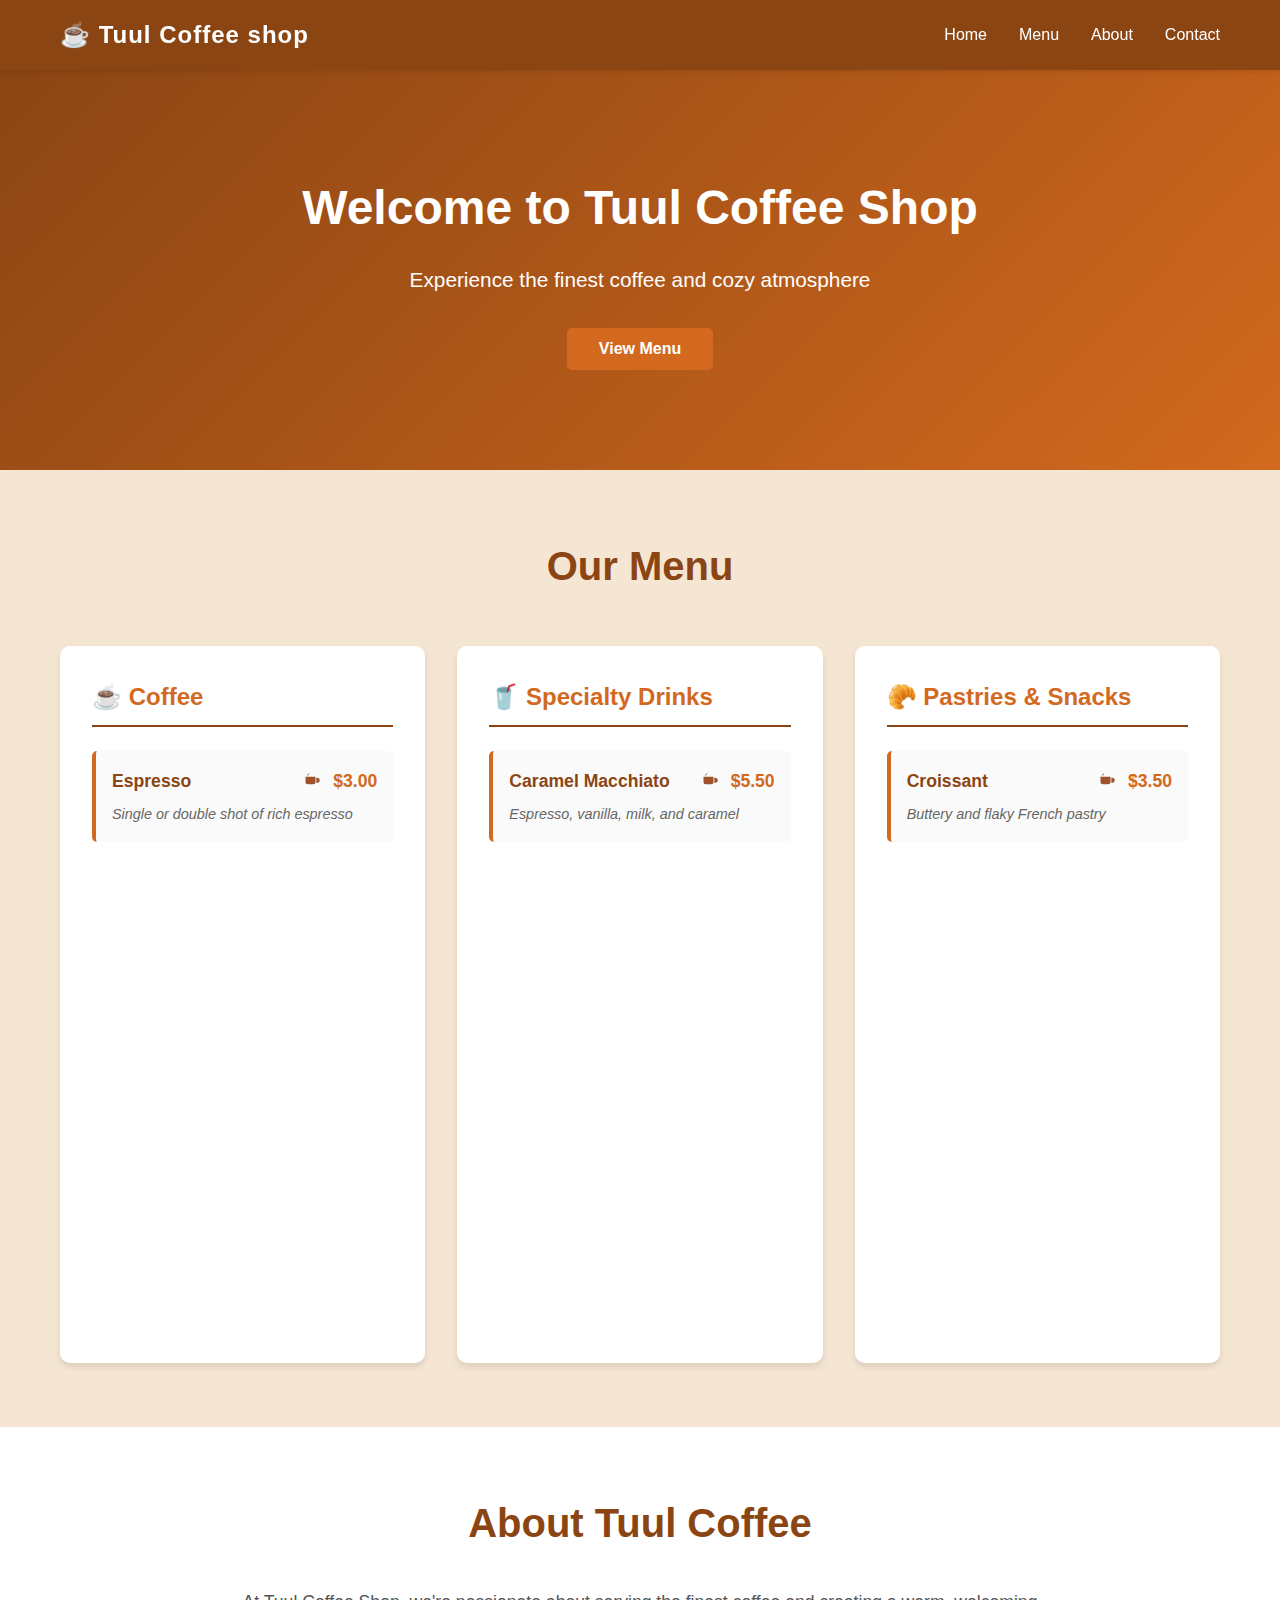
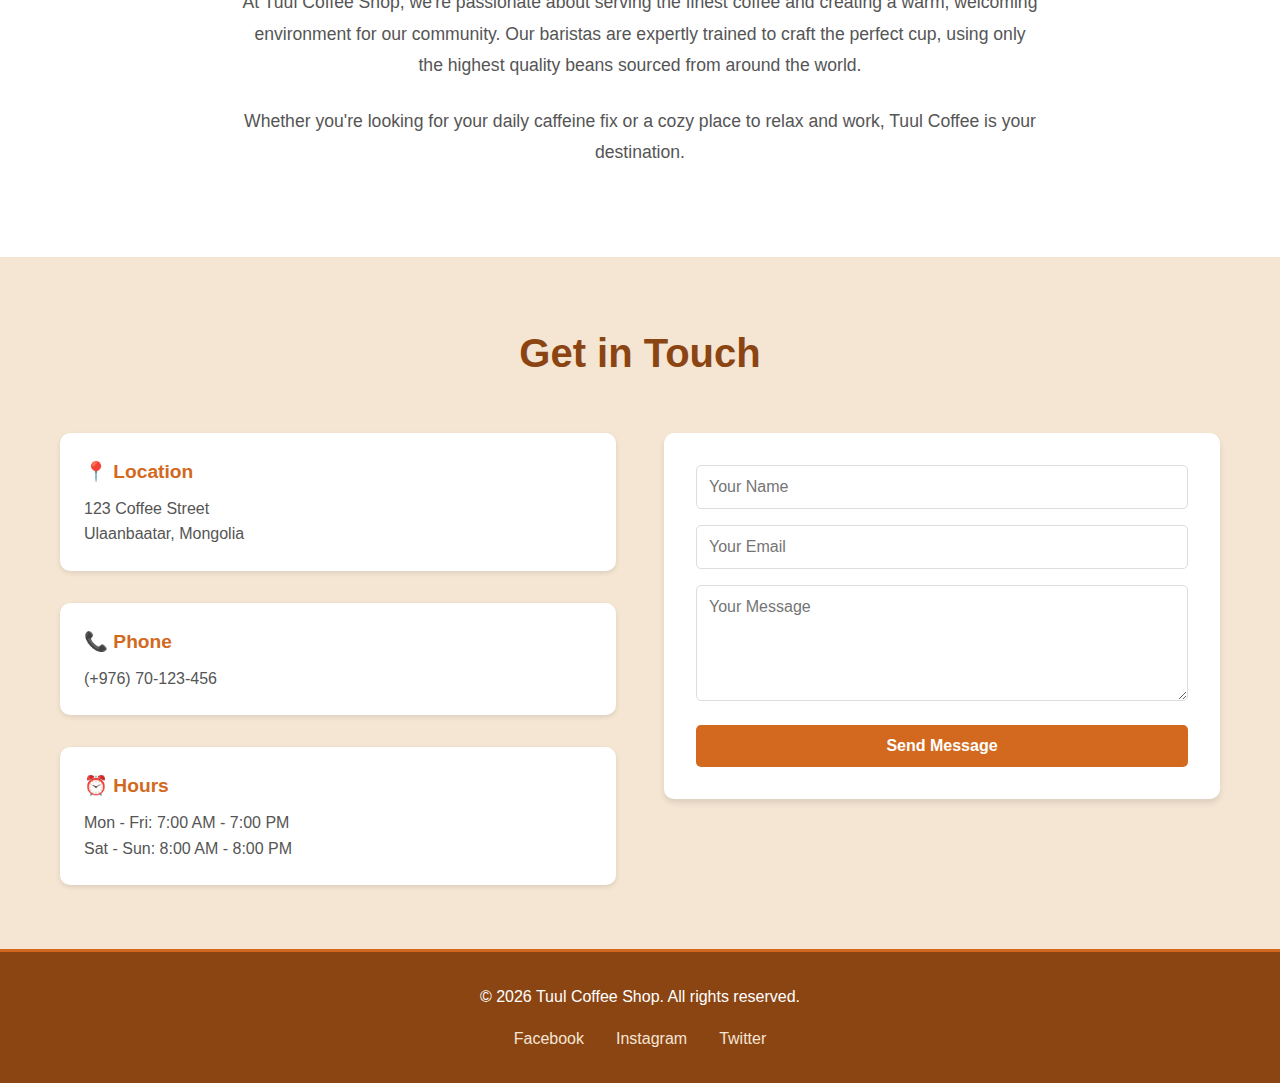
<file: coffee shop Tuul/index.html>
<!DOCTYPE html>
<html lang="en">
<head>
    <meta charset="UTF-8">
    <meta name="viewport" content="width=device-width, initial-scale=1.0">
    <title>Tuul Coffee Shop</title>
    <link rel="stylesheet" href="styles.css">
</head>
<body>
    <!-- Navigation -->
    <nav class="navbar">
        <div class="container">
            <div class="logo">☕ Tuul Coffee shop </div>
            <ul class="nav-links">
                <li><a href="#home">Home</a></li>
                <li><a href="#menu">Menu</a></li>
                <li><a href="#about">About</a></li>
                <li><a href="#contact">Contact</a></li>
            </ul>
        </div>
    </nav>

    <!-- Hero Section -->
    <section id="home" class="hero">
        <div class="hero-content">
            <h1>Welcome to Tuul Coffee Shop</h1>
            <p>Experience the finest coffee and cozy atmosphere</p>
            <button class="btn">View Menu</button>
        </div>
    </section>

    <!-- Menu Section -->
    <section id="menu" class="menu">
        <div class="container">
            <h2>Our Menu</h2>
            <div class="menu-grid">
                <!-- Coffee -->
                <div class="menu-category"s>
                    <h3>☕ Coffee</h3>
                    <div class="menu-items">
                        <div class="menu-item">
                            <div class="item-header">
                                <span class="item-name">Espresso</span>
                                <span class="item-price">$3.00</span>
                            </div>
                            <p class="item-description">Single or double shot of rich espresso</p>
                        </div>
                        <div class="menu-item">
                            <div class="item-header">
                                <span class="item-name">Cappuccino</span>
                                <span class="item-price">$4.50</span>
                            </div>
                            <p class="item-description">Espresso with steamed milk and foam</p>
                        </div>
                        <div class="menu-item">
                            <div class="item-header">
                                <span class="item-name">Latte</span>
                                <span class="item-price">$4.50</span>
                            </div>
                            <p class="item-description">Espresso with steamed milk</p>
                        </div>
                        <div class="menu-item">
                            <div class="item-header">
                                <span class="item-name">Americano</span>
                                <span class="item-price">$3.50</span>
                            </div>
                            <p class="item-description">Espresso shots with hot water</p>
                        </div>
                        <div class="menu-item">
                            <div class="item-header">
                                <span class="item-name">Mocha</span>
                                <span class="item-price">$5.00</span>
                            </div>
                            <p class="item-description">Espresso with milk and chocolate</p>
                        </div>
                    </div>
                </div>

                <!-- Specialty Drinks -->
                <div class="menu-category">
                    <h3>🥤 Specialty Drinks</h3>
                    <div class="menu-items">
                        <div class="menu-item">
                            <div class="item-header">
                                <span class="item-name">Caramel Macchiato</span>
                                <span class="item-price">$5.50</span>
                            </div>
                            <p class="item-description">Espresso, vanilla, milk, and caramel</p>
                        </div>
                        <div class="menu-item">
                            <div class="item-header">
                                <span class="item-name">Iced Coffee</span>
                                <span class="item-price">$4.00</span>
                            </div>
                            <p class="item-description">Chilled coffee over ice</p>
                        </div>
                        <div class="menu-item">
                            <div class="item-header">
                                <span class="item-name">Flat White</span>
                                <span class="item-price">$5.00</span>
                            </div>
                            <p class="item-description">Espresso with microfoam milk</p>
                        </div>
                        <div class="menu-item">
                            <div class="item-header">
                                <span class="item-name">Affogato</span>
                                <span class="item-price">$5.50</span>
                            </div>
                            <p class="item-description">Espresso poured over ice cream</p>
                        </div>
                        <div class="menu-item">
                            <div class="item-header">
                                <span class="item-name">Cold Brew</span>
                                <span class="item-price">$4.50</span>
                            </div>
                            <p class="item-description">Smooth, cold-steeped coffee</p>
                        </div>
                    </div>
                </div>

                <!-- Pastries -->
                <div class="menu-category">
                    <h3>🥐 Pastries & Snacks</h3>
                    <div class="menu-items">
                        <div class="menu-item">
                            <div class="item-header">
                                <span class="item-name">Croissant</span>
                                <span class="item-price">$3.50</span>
                            </div>
                            <p class="item-description">Buttery and flaky French pastry</p>
                        </div>
                        <div class="menu-item">
                            <div class="item-header">
                                <span class="item-name">Blueberry Muffin</span>
                                <span class="item-price">$4.00</span>
                            </div>
                            <p class="item-description">Fresh blueberry muffin</p>
                        </div>
                        <div class="menu-item">
                            <div class="item-header">
                                <span class="item-name">Chocolate Cake</span>
                                <span class="item-price">$4.50</span>
                            </div>
                            <p class="item-description">Rich chocolate cake slice</p>
                        </div>
                        <div class="menu-item">
                            <div class="item-header">
                                <span class="item-name">Sandwiches</span>
                                <span class="item-price">$6.50</span>
                            </div>
                            <p class="item-description">Fresh ingredients on artisan bread</p>
                        </div>
                        <div class="menu-item">
                            <div class="item-header">
                                <span class="item-name">Bagel with Cream Cheese</span>
                                <span class="item-price">$3.50</span>
                            </div>
                            <p class="item-description">Toasted bagel with cream cheese</p>
                        </div>
                    </div>
                </div>
            </div>
        </div>
    </section>

    <!-- About Section -->
    <section id="about" class="about">
        <div class="container">
            <h2>About Tuul Coffee</h2>
            <p>At Tuul Coffee Shop, we're passionate about serving the finest coffee and creating a warm, welcoming environment for our community. Our baristas are expertly trained to craft the perfect cup, using only the highest quality beans sourced from around the world.</p>
            <p>Whether you're looking for your daily caffeine fix or a cozy place to relax and work, Tuul Coffee is your destination.</p>
        </div>
    </section>

    <!-- Contact Section -->
    <section id="contact" class="contact">
        <div class="container">
            <h2>Get in Touch</h2>
            <div class="contact-content">
                <div class="contact-info">
                    <div class="info-item">
                        <h3>📍 Location</h3>
                        <p>123 Coffee Street<br>Ulaanbaatar, Mongolia</p>
                    </div>
                    <div class="info-item">
                        <h3>📞 Phone</h3>
                        <p>(+976) 70-123-456</p>
                    </div>
                    <div class="info-item">
                        <h3>⏰ Hours</h3>
                        <p>Mon - Fri: 7:00 AM - 7:00 PM<br>
                        Sat - Sun: 8:00 AM - 8:00 PM</p>
                    </div>
                </div>
                <form class="contact-form">
                    <input type="text" placeholder="Your Name" required>
                    <input type="email" placeholder="Your Email" required>
                    <textarea placeholder="Your Message" rows="5" required></textarea>
                    <button type="submit" class="btn">Send Message</button>
                </form>
            </div>
        </div>
    </section>

    <!-- Footer -->
    <footer>
        <div class="container">
            <p>&copy; 2026 Tuul Coffee Shop. All rights reserved.</p>
            <div class="social-links">
                <a href="#">Facebook</a>
                <a href="#">Instagram</a>
                <a href="#">Twitter</a>
            </div>
        </div>
    </footer>

    <script src="script.js"></script>
</body>
</html>
</file>
<file: coffee shop Tuul/styles.css>
* {
    margin: 0;
    padding: 0;
    box-sizing: border-box;
}

:root {
    --primary-color: #8B4513;
    --secondary-color: #D2691E;
    --text-color: #333;
    --light-bg: #F5E6D3;
    --white: #fff;
}

body {
    font-family: 'Segoe UI', Tahoma, Geneva, Verdana, sans-serif;
    color: var(--text-color);
    line-height: 1.6;
}

.container {
    max-width: 1200px;
    margin: 0 auto;
    padding: 0 20px;
}

/* Navbar */
.navbar {
    background-color: var(--primary-color);
    color: var(--white);
    padding: 1rem 0;
    position: sticky;
    top: 0;
    z-index: 100;
    box-shadow: 0 2px 5px rgba(0, 0, 0, 0.1);
}

.navbar .container {
    display: flex;
    justify-content: space-between;
    align-items: center;
}

.logo {
    font-size: 1.5rem;
    font-weight: bold;
    letter-spacing: 1px;
}

.nav-links {
    display: flex;
    list-style: none;
    gap: 2rem;
}

.nav-links a {
    color: var(--white);
    text-decoration: none;
    transition: color 0.3s ease;
    font-weight: 500;
}

.nav-links a:hover {
    color: var(--light-bg);
}

/* Hero Section */
.hero {
    background: linear-gradient(135deg, var(--primary-color), var(--secondary-color));
    color: var(--white);
    padding: 6rem 2rem;
    text-align: center;
    min-height: 400px;
    display: flex;
    align-items: center;
    justify-content: center;
}

.hero-content h1 {
    font-size: 3rem;
    margin-bottom: 1rem;
    animation: fadeInDown 1s ease;
}

.hero-content p {
    font-size: 1.3rem;
    margin-bottom: 2rem;
    animation: fadeInUp 1s ease;
}

@keyframes fadeInDown {
    from {
        opacity: 0;
        transform: translateY(-20px);
    }
    to {
        opacity: 1;
        transform: translateY(0);
    }
}

@keyframes fadeInUp {
    from {
        opacity: 0;
        transform: translateY(20px);
    }
    to {
        opacity: 1;
        transform: translateY(0);
    }
}

/* Buttons */
.btn {
    background-color: var(--secondary-color);
    color: var(--white);
    padding: 0.75rem 2rem;
    border: none;
    border-radius: 5px;
    font-size: 1rem;
    cursor: pointer;
    transition: all 0.3s ease;
    font-weight: bold;
}

.btn:hover {
    background-color: var(--primary-color);
    transform: translateY(-2px);
    box-shadow: 0 5px 15px rgba(0, 0, 0, 0.2);
}

/* Menu Section */
.menu {
    padding: 4rem 0;
    background-color: var(--light-bg);
}

.menu h2 {
    text-align: center;
    font-size: 2.5rem;
    margin-bottom: 3rem;
    color: var(--primary-color);
}

.menu-grid {
    display: grid;
    grid-template-columns: repeat(auto-fit, minmax(300px, 1fr));
    gap: 2rem;
}

.menu-category {
    background-color: var(--white);
    padding: 2rem;
    border-radius: 10px;
    box-shadow: 0 4px 6px rgba(0, 0, 0, 0.1);
    transition: transform 0.3s ease;
}

.menu-category:hover {
    transform: translateY(-5px);
}

.menu-category h3 {
    color: var(--secondary-color);
    font-size: 1.5rem;
    margin-bottom: 1.5rem;
    border-bottom: 2px solid var(--primary-color);
    padding-bottom: 0.5rem;
}

.menu-items {
    display: flex;
    flex-direction: column;
    gap: 1.5rem;
}

.menu-item {
    padding: 1rem;
    border-left: 4px solid var(--secondary-color);
    background-color: #fafafa;
    border-radius: 5px;
    transition: background-color 0.3s ease;
}

.menu-item:hover {
    background-color: #f0f0f0;
}

.item-header {
    display: flex;
    justify-content: space-between;
    align-items: center;
    margin-bottom: 0.5rem;
}

.item-name {
    font-weight: bold;
    color: var(--primary-color);
    font-size: 1.1rem;
}

.item-price {
    color: var(--secondary-color);
    font-weight: bold;
    font-size: 1.1rem;
}

/* Add a small coffee icon to the left of each price */
.item-price {
    position: relative;
    padding-left: 30px;
}

.item-price::before {
    content: "";
    position: absolute;
    left: 0;
    top: 50%;
    transform: translateY(-50%);
    width: 20px;
    height: 20px;
    background-image: url("data:image/svg+xml;utf8,<svg xmlns='http://www.w3.org/2000/svg' viewBox='0 0 24 24'><path d='M3 7h12v6a3 3 0 0 1-3 3H6a3 3 0 0 1-3-3V7z' fill='%23a0522d'/><path d='M16 8h1a3 3 0 0 1 0 6h-1' fill='%23a0522d'/><path d='M7 3c0 1.1-.9 2-2 2' stroke='%23a0522d' stroke-width='1.2' fill='none'/></svg>");
    background-size: contain;
    background-repeat: no-repeat;
}

.item-description {
    font-size: 0.9rem;
    color: #666;
    font-style: italic;
}

/* About Section */
.about {
    padding: 4rem 0;
    background-color: var(--white);
}

.about h2 {
    text-align: center;
    font-size: 2.5rem;
    margin-bottom: 2rem;
    color: var(--primary-color);
}

.about p {
    text-align: center;
    font-size: 1.1rem;
    color: #555;
    margin-bottom: 1.5rem;
    max-width: 800px;
    margin-left: auto;
    margin-right: auto;
    line-height: 1.8;
}

/* Contact Section */
.contact {
    padding: 4rem 0;
    background-color: var(--light-bg);
}

.contact h2 {
    text-align: center;
    font-size: 2.5rem;
    margin-bottom: 3rem;
    color: var(--primary-color);
}

.contact-content {
    display: grid;
    grid-template-columns: 1fr 1fr;
    gap: 3rem;
    align-items: start;
}

.contact-info {
    display: flex;
    flex-direction: column;
    gap: 2rem;
}

.info-item {
    background-color: var(--white);
    padding: 1.5rem;
    border-radius: 10px;
    box-shadow: 0 2px 5px rgba(0, 0, 0, 0.1);
}

.info-item h3 {
    color: var(--secondary-color);
    margin-bottom: 0.5rem;
    font-size: 1.2rem;
}

.info-item p {
    color: #555;
}

.contact-form {
    display: flex;
    flex-direction: column;
    gap: 1rem;
    background-color: var(--white);
    padding: 2rem;
    border-radius: 10px;
    box-shadow: 0 4px 6px rgba(0, 0, 0, 0.1);
}

.contact-form input,
.contact-form textarea {
    padding: 0.75rem;
    border: 1px solid #ddd;
    border-radius: 5px;
    font-family: inherit;
    font-size: 1rem;
    transition: border-color 0.3s ease;
}

.contact-form input:focus,
.contact-form textarea:focus {
    outline: none;
    border-color: var(--secondary-color);
}

.contact-form button {
    margin-top: 0.5rem;
}

/* Footer */
footer {
    background-color: var(--primary-color);
    color: var(--white);
    text-align: center;
    padding: 2rem 0;
    border-top: 3px solid var(--secondary-color);
}

.social-links {
    display: flex;
    justify-content: center;
    gap: 2rem;
    margin-top: 1rem;
}

.social-links a {
    color: var(--light-bg);
    text-decoration: none;
    transition: color 0.3s ease;
}

.social-links a:hover {
    color: var(--white);
}

/* Responsive Design */
@media (max-width: 768px) {
    .hero-content h1 {
        font-size: 2rem;
    }

    .hero-content p {
        font-size: 1rem;
    }

    .nav-links {
        gap: 1rem;
    }

    .menu-grid {
        grid-template-columns: 1fr;
    }

    .contact-content {
        grid-template-columns: 1fr;
    }

    .menu h2,
    .about h2,
    .contact h2 {
        font-size: 1.8rem;
    }
}

@media (max-width: 600px) {
    .nav-links {
        flex-direction: column;
        gap: 0.5rem;
    }

    .navbar .container {
        flex-direction: column;
        text-align: center;
    }

    .hero {
        padding: 3rem 1rem;
    }

    .hero-content h1 {
        font-size: 1.5rem;
    }

    .hero-content p {
        font-size: 0.9rem;
    }
}
</file>
